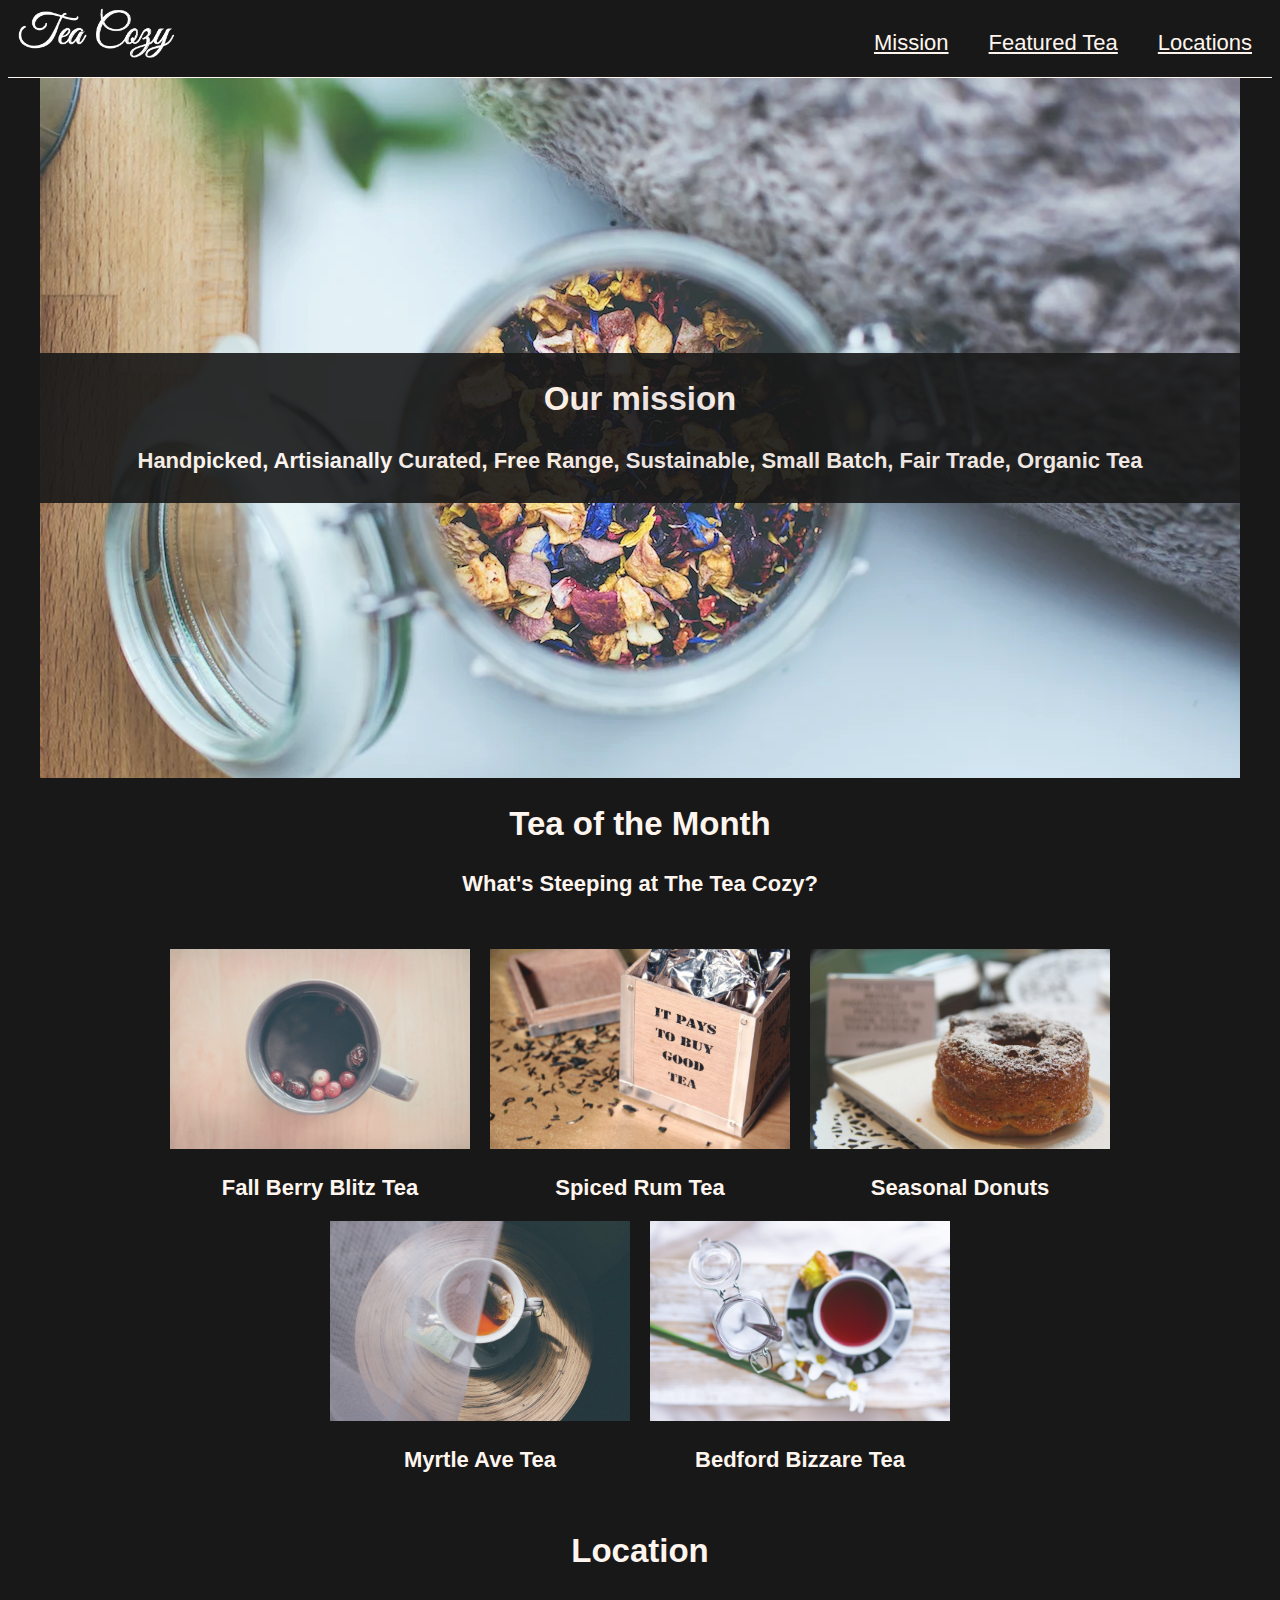
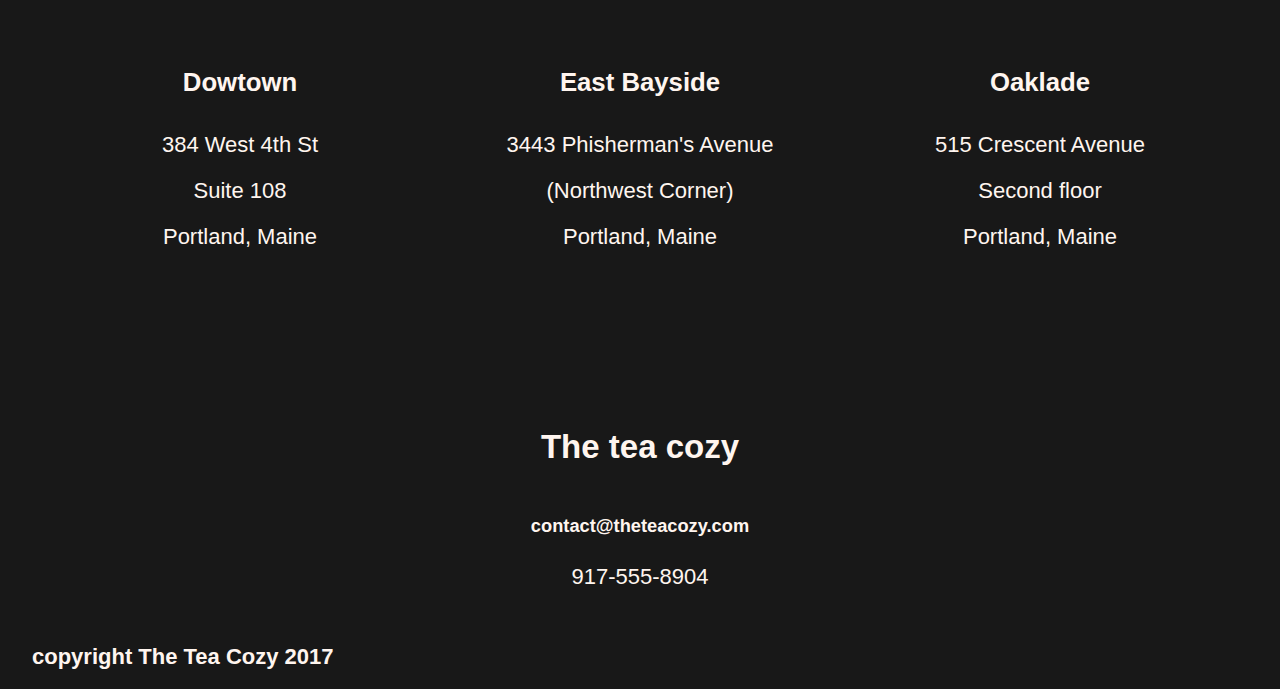
<file: public/index.html>
<!DOCTYPE html>
<html lang="en">

<head>
    <meta charset="UTF-8">
    <meta http-equiv="X-UA-Compatible" content="IE=edge">
    <meta name="viewport" content="width=device-width, initial-scale=1.0">
    <link href="cozy tea.css" rel="stylesheet">
    <title>Cozy tea</title>
</head>
<header>
    <img id="cozy-logo" src="img/img-tea-cozy-logo.webp">
    <nav>
        <span>Mission</span>
        <span>Featured Tea</span>
        <span>Locations</span>
    </nav>
</header>

<body>
    <div class="content">
        <div class="first-picture">
            <div class="picture-definition">
                <h2>Our mission</h2>
                <h4>Handpicked, Artisianally Curated, Free Range, Sustainable, Small Batch, Fair Trade, Organic Tea</h4>
            </div>
        </div>
        <div class="first-content">
            <div class="content-title">
                <h2>Tea of the Month</h2>
                <h4>What's Steeping at The Tea Cozy?</h4>

            </div>
            <div class="first-row">
                <div class="photos">
                    <img id="photo" src="img\img-berryblitz.webp">
                    <h4>Fall Berry Blitz Tea</h4>
                </div>
                <div class="photos">
                    <img id="photo" src="img\img-spiced-rum.webp">
                    <h4>Spiced Rum Tea</h4>
                </div>
                <div class="photos">
                    <img id="photo" src="img\img-donut.webp">
                    <h4>Seasonal Donuts</h4>
                </div>
            </div>
            <div class="second-row">
                <div class="photos">
                    <img id="photo" src="img\img-myrtle-ave.webp">
                    <h4>Myrtle Ave Tea</h4>
                </div>
                <div class="photos">
                    <img id="photo" src="img\img-bedford-bizarre.webp">
                    <h4>Bedford Bizzare Tea</h4>
                </div>
            </div>
        </div>
        <div class="info">
            <h2>Location</h2>
            <div class="second-content">
                <div class="second-column">
                    <h3>Dowtown</h3>
                    <span> 384 West 4th St</span>
                    <span>Suite 108</span>
                    <span>Portland, Maine</span>
                </div>
                <div class="second-column">
                    <h3>East Bayside</h3>
                    <span> 3443 Phisherman's Avenue</span>
                    <span>(Northwest Corner)</span>
                    <span>Portland, Maine</span>
                </div>
                <div class="second-column">
                    <h3>Oaklade</h3>
                    <span> 515 Crescent Avenue</span>
                    <span>Second floor</span>
                    <span>Portland, Maine</span>
                </div>
            </div>
        </div>
        <div class="last">
            <span>
                <h2>The tea cozy</h2>
                <h5>contact@theteacozy.com</h5>
                <footer>917-555-8904</footer>
            </span>
        </div>
    </div>
    <footer>
        <span>
            <h4>copyright The Tea Cozy 2017</h4></span>
    </footer>
</body>

</html>
</file>
<file: public/cozy tea.css>
:root {
    font-family: Helvetica;
    font-size: 22px;
    color: seashell;
    background-color: black;
    opacity: 0.9;
}


/* photos */

#photo {
    width: 300px;
    height: 200px;
    padding: 20px 10px;
}


/* header */

header {
    display: flex;
    overflow: fixed;
    border-bottom: 1px solid seashell;
    height: 69px;
}

nav {
    display: inline-flex;
    width: 100%;
    justify-content: flex-end;
    align-items: center;
}

header span {
    padding: 20px;
    text-decoration: underline;
}

#cozy-logo {
    height: 50px;
    padding-left: 10px;
}


/* First picture-content */

.first-picture {
    background-image: url("img/img-mission-background.webp");
    height: 700px;
    width: 1200px;
    margin: auto;
    display: flex;
    align-items: center;
}

.first-picture span {
    background-color: black;
}

.first-picture h2 {
    text-align: center;
}

.first-picture h4 {
    text-align: center;
}

.first-picture .picture-definition {
    width: 100%;
    background-color: black;
    opacity: 0.9;
}

.first-content .first-row {
    display: flex;
    justify-content: center;
}

.first-content .second-row {
    display: flex;
    justify-content: center;
}

.first-content .photos {
    text-align: center;
}

.first-content h4 {
    margin: 0px;
}

.first-content .content-title {
    text-align: center;
    margin-bottom: 32px;
}

.content .info {
    background-image: url("C:/Users/augus/Desktop/Cozy%20tea/img/background.webp");
    background-size: 100% 100%;
    width: 1200px;
    height: 500px;
    margin: auto;
}


/* Second paragraph */

.info .second-column {
    display: flex;
    flex-direction: column;
    width: 33%;
    text-align: center;
    margin: 20px;
    padding: 50px 0 50px 0;
    background-color: black;
    opacity: 1;
}

.info h2 {
    text-align: center;
    padding-top: 32px;
}

.info h3 {
    margin-top: 0px;
}

.info .second-content {
    display: flex;
}

.info span {
    padding: 10px 0 10px 0;
}


/* footer */

.last h2 {
    text-align: center;
    margin-bottom: 1.5em;
}

.last h5 {
    text-align: center;
    margin-bottom: 1.5em;
}

.last footer {
    text-align: center;
    margin-bottom: 1.5em;
}

footer span {
    text-align: left;
    margin-left: 20px;
    height: 48px;
    display: flex;
    align-items: center;
    padding-top: 10px;
    padding-left: 24px;
    margin: 0px;
}
</file>
